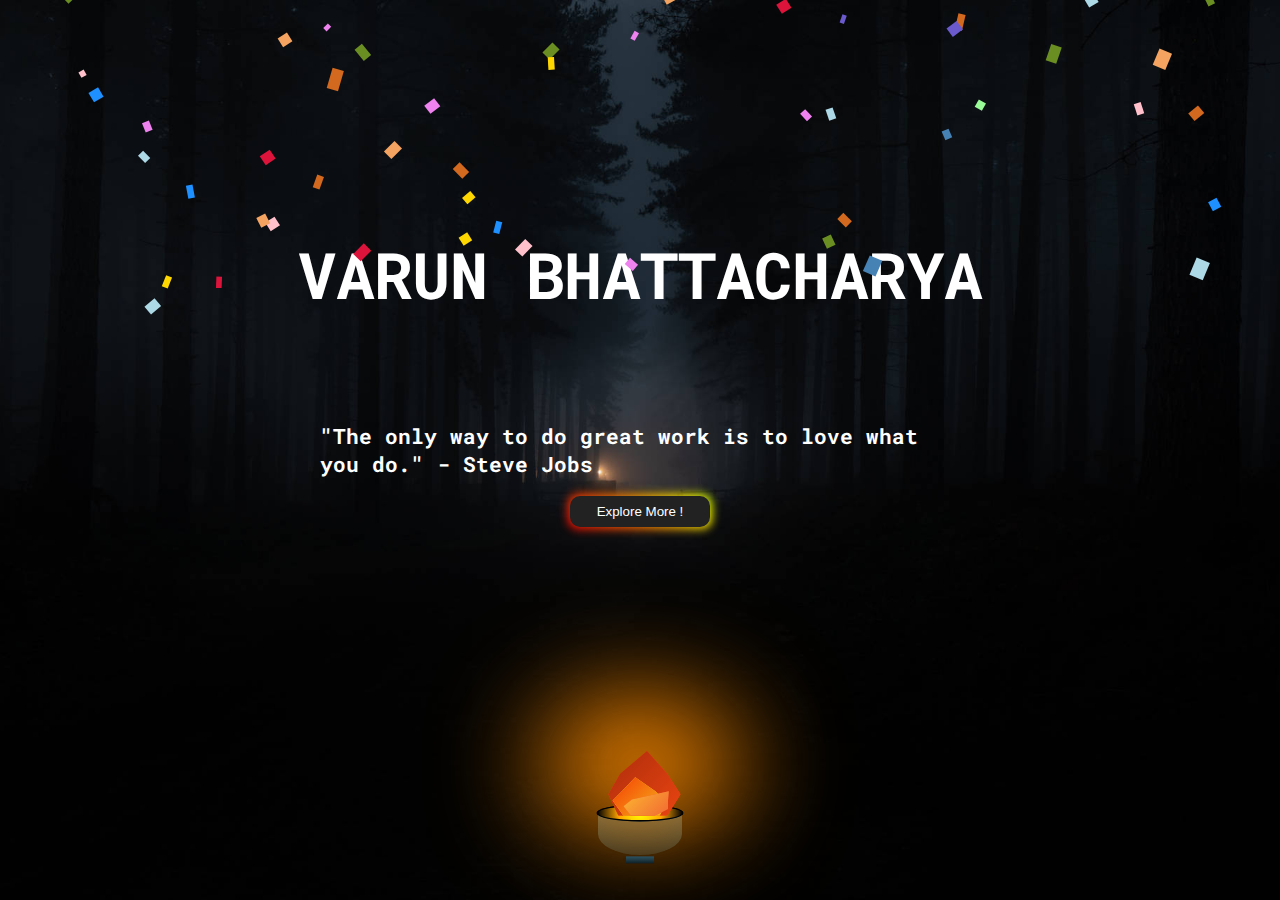
<file: index.html>
<html>

<head>
    <title>Varun Bhattacharya</title>
    <link href="assets/css/index.css" rel="stylesheet">
    <link rel="icon" type="image/png" href="images/favicon/favi.png" />
</head>

<body>
    <br>
    <div class="topMargin">
        <font face="font1" size=6px style="color: white;">
            <a href="index.html" id="samePageLink">
                <h1>VARUN BHATTACHARYA</h1>
            </a>
        </font>
        <br><br>
        <font face="font1" size=4px style="color: white;">
            <h3>
                "The only way to do great work is to love what you do." - Steve Jobs
            </h3>
        </font>
    </div>

    <button class="btnNextPage" role="button" onclick="openLoadPage()">Explore More !</button>

    <div class="btwnMargin">
        <div class="fireDiv">
            <div class="fireDiv-top"></div>
            <div class="fire">
                <div class="fire-red"></div>
                <div class="fire-orange"></div>
                <div class="fire-yellow"></div>
            </div>
            <div class="fireDiv-bottom"></div>
        </div>
    </div>

<body>

<script src="assets/js/confetti.js"></script>
<script>confetti.start();</script>
<script>
    function openLoadPage() {
        window.open("loadPage.html", "_self");
    }
</script>

</html>
</file>
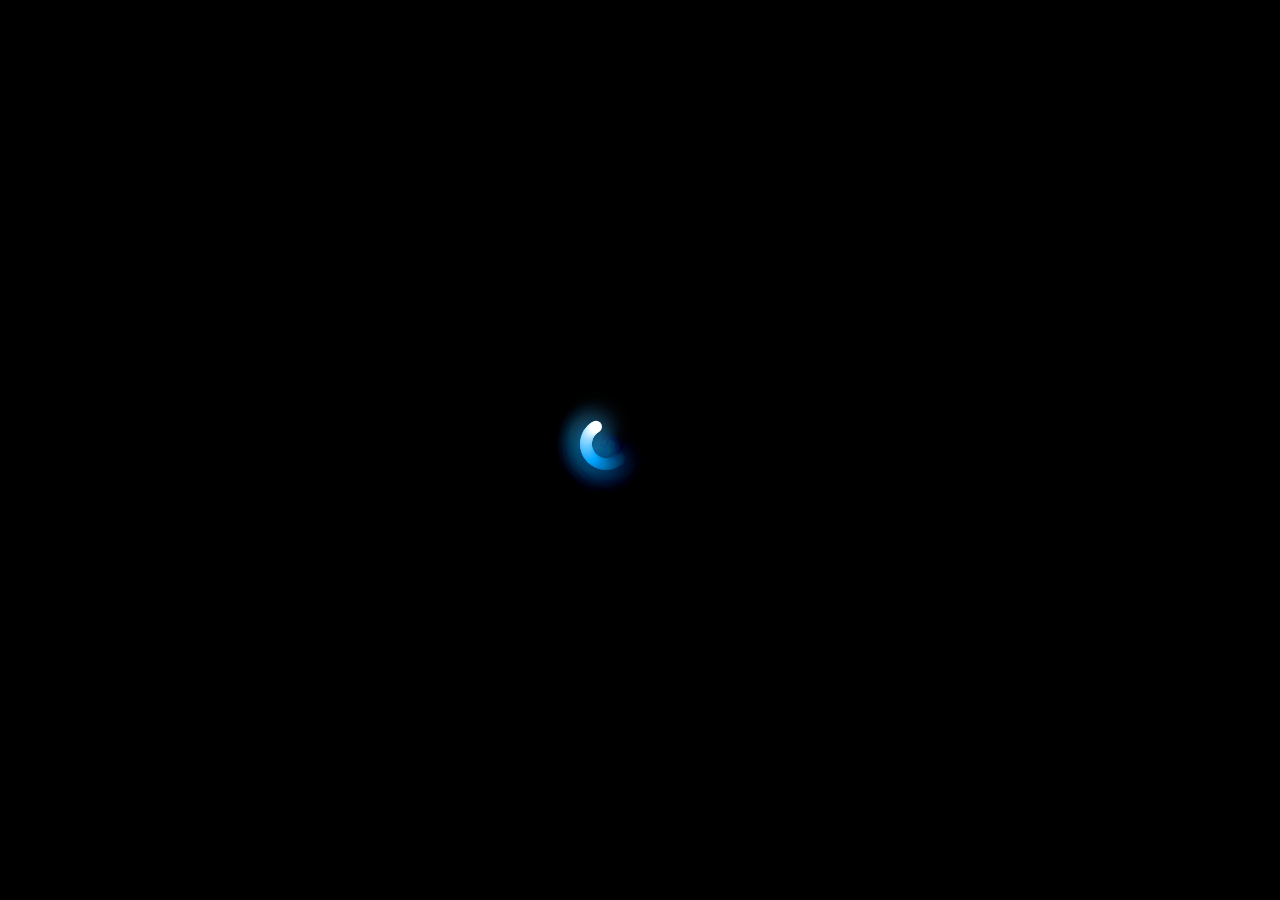
<file: loadPage.html>
<html>
    
    <head>
        <title>Loading...</title>
        <link href = "assets/css/loadPage.css" rel = "stylesheet">
        <link rel="icon" type="image/png" href="/images/favicon/favi.png" />
    </head>

    <body>
        <div></div>
        <div></div>
        <div></div>
        <div></div>
        <div></div>
        <div></div>
        <div></div>
        <div></div>
        <div></div>
        <div></div>
        <div></div>
        <div></div>
        <div></div>
        <div></div>
        <div></div>
        <div></div>
        <div></div>
        <div></div>
        <div></div>
        <div></div>
        <div></div>
        <div></div>
        <div></div>
        <div></div>
        <div></div>
        <div></div>
        <div></div>
        <div></div>
        <div></div>
        <div></div>
        <div></div>
        <div></div>
        <div></div>
        <div></div>
        <div></div>
        <div></div>
        <div></div>
        <div></div>
        <div></div>
        <div></div>
        <div></div>
        <div></div>
        <div></div>
        <div></div>
        <div></div>
        <div></div>
        <div></div>
        <div></div>
        <div></div>
        <div></div>
    </body>

    <script src = "assets/js/loadPage.js"></script>

</html>
</file>
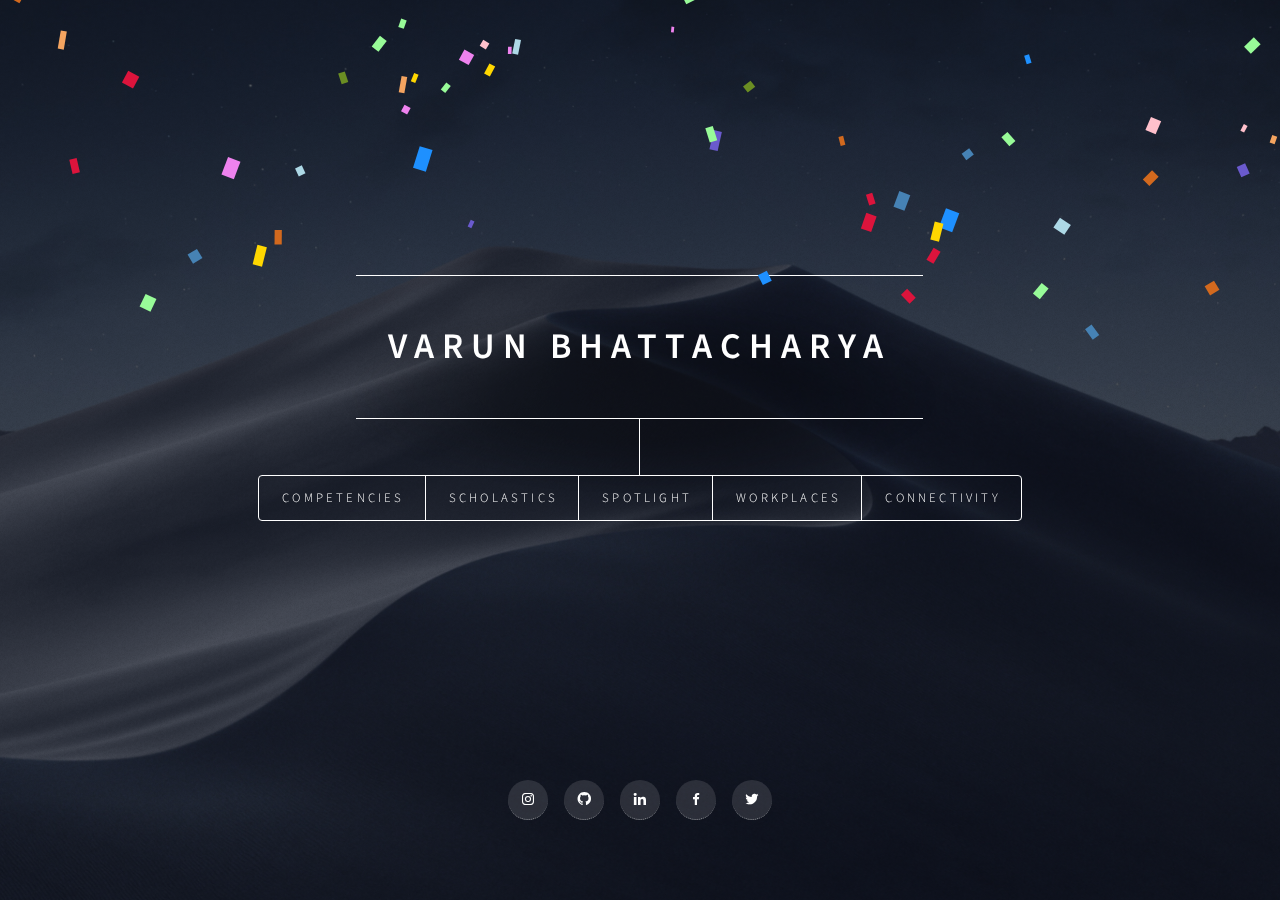
<file: mainPage.html>
<!DOCTYPE HTML>
<html>

	<head>
		<title onclick="playmusic()">Varun Bhattacharya</title>
		<meta charset="utf-8" />
		<meta name="viewport" content="width=device-width, initial-scale=1, user-scalable=no" />
		<link rel="stylesheet" href="assets/css/main.css" />
		<link rel="stylesheet" href="assets/css/custom.css" />
		<link rel="icon" type="image/png" href="/images/favicon/favi.png" />

		<!-- Box Icons Linksheet -->
		<link href='https://cdn.jsdelivr.net/npm/boxicons@2.0.5/css/boxicons.min.css' rel='stylesheet'>
		<link rel="stylesheet" href="https://cdnjs.cloudflare.com/ajax/libs/font-awesome/4.7.0/css/font-awesome.min.css">

		<noscript>
			<link rel="stylesheet" href="assets/css/noscript.css" />
		</noscript>
	</head>


	<script>
		// play music when the "playmusic" id is encountered
		let checkAudio = 0;
		function playmusic() {
		  if (checkAudio == 0) {
			var music = new Audio("assets/bgMusic/etudeOp25No1_Chopin.mp3");
			music.play();
			music.autoplay = true;
			music.loop = true;
			checkAudio = 1;
		  }
		}
	  </script>


	<body class="is-preload" id="bodyCursor">

		<!-- Wrapper -->
		<div id="wrapper">
			
			<!-- Header -->
			<header id="header">
				<div class="content">
					<div class="inner">
						<h1><a href="index.html">
								<div id="mainName">Varun Bhattacharya</div>
							</a></h1>
					</div>
				</div>
				<nav>
					<ul>
						<li><a href="#projects" id="pointerCursor" onclick="playmusic()">Competencies</a></li>
						<li><a href="#education" id="pointerCursor" onclick="playmusic()">Scholastics</a></li>
						<li><a href="#about" id="pointerCursor" onclick="playmusic()">Spotlight</a></li>
						<li><a href="#work" id="pointerCursor" onclick="playmusic()">Workplaces</a></li>
						<li><a href="#contact" id="pointerCursor" onclick="playmusic()">Connectivity</a></li>
					</ul>
				</nav>

			</header>

			<!-- Main -->
			<div id="main">

				<!-- Intro -->
				<article id="about">
					<h2 class="major">About</h2>
					<img class="profileImg" src="images/profileImg/VarunProfileImg.png" alt="Varun Bhattacharya">
					<br>
					<p>
						<font face="font1">
							Hi, I am Varun Bhattacharya !!!
							<br><br>
							Glad to see you here !!!
							<br><br>
							I am a hardworking and ambitious individual with a great passion for the software industry. I am extremely
							patient, self-motivated, and very adaptable to accomplish challenging objectives. Very successful in
							building strong and healthy relationships with colleagues in order to achieve better results.
							Also, I am a classical pianist. I like to listen to classical piano music and play them as well with
							favorite pianist Franz Liszt.
					</p>
					<p>
						Check out my Resume and CV below !!!
						<ul>
							<li><b>Resume:</b> <div id = "certiDiv" onclick = "resumeButton()"><i id = "certiLink" class = "fa" style = "font-size: 18px;">&#xf08e;</i></div></li>
							<li><b>CV:</b> <div id = "certiDiv" onclick = "resumeButton()"><i id = "certiLink" class = "fa" style = "font-size: 18px;">&#xf08e;</i></div></li>
							<li><b>Location:</b> Hyderabad, India</li>
						</ul>
						</font>
					</p>
				</article>
				
				<!-- Work -->
				<article id="work">
					<h2 class="major">Experience</h2>
					<div id="expBarAllign" onclick="internshipShow()"><b>Navigating Careers</b></div>
					<div id="expBarAllign" onclick="professionalExpShow()"><b>Corporate Insights</b></div>
					<div id="expBarAllign" onclick="clubChapShow()"><b>Beyond Campus</b></div>
					<div id="expBarAllign" onclick="achievementsShow()"><b>Success Highlights</b></div>
					<br><br>
					<p id="experienceSection"></p>
				</article>

				<!-- Education -->
				<article id="education">
					<h2 class="major">Education</h2>
						<font face="font1" size=5px>
							<div id="eduBarAllign" onclick="academicShow()">
								<b>Academic</b>
							</div>
							<div id="eduBarAllign" onclick="certificationsShow()">
								<b>Certifications</b>
							</div>
						</font>
					<p id="educationSection"></p>
				</article>

				<!-- Projects and Skills -->
				<article id="projects">
					<h2 class="major">Proficiencies</h2>
						<font face="font1" size=5px>
							<div id="projectBarAllign" onclick="projectsShow()">
								<b>Creativity</b>
							</div>
							<div id="projectBarAllign" onclick="researchShow()">
								<b>Exploration</b>
							</div>
							<div id="projectBarAllign" onclick="skillsShow()">
								<b>Expertise</b>
							</div>
						</font>
					<br><br>
					<p id="projectSection"></p>
				</article>

				<!-- Contact -->
				<article id="contact">
					<h2 class="major">Contact</h2>
					<div id="contactDivAlign1">
						<font face="font1">
							<p>Connect with me on the following social media platforms !!</p>
						</font>
					</div>
					<ul class="icons">
						<div id="contactIconArrange">
							<li><a href="https://www.linkedin.com/in/varunbhattacharya/" class="icon fa-linkedin"
									target="_blank" id="contactButtons"><span class="label">LinkedIn</span></a></li>

							<li><a href="https://github.com/VarunBhattacharya" class="icon fa-github" target="_blank"
									id="contactButtons"><span class="label">GitHub</span></a></li>

							<li><a href="mailto:varunb.working@gmail.com?subject=Mail%20from%20Varun%20Bhattacharya%20Portfolio%20Website"
									class="icon fa-envelope" target="_blank" id="contactButtons"><span
										class="label">GMail</span></a></li>
							
							<li><a href="https://orcid.org/0009-0005-8921-4447" class="icon fa-id-badge"
									target="_blank" id="contactButtons"><span class="label">ORC-ID</span></a></li>

							<li><a href="https://www.instagram.com/themystiquesleepypioneer/" class="icon fa-instagram"
									target="_blank" id="contactButtons"><span class="label">Instagram</span></a></li>

							<li><a href="https://www.facebook.com/ACorrosiveUranium" class="icon fa-facebook"
									target="_blank" id="contactButtons"><span class="label">Facebook</span></a></li>

							<li><a href="https://twitter.com/VarunOffficial" class="icon fa-twitter" target="_blank"
									id="contactButtons"><span class="label">Twitter</span></a></li>

							<li><a href="https://www.youtube.com/@popapil" class="icon fa-youtube-play" target="_blank"
									id="contactButtons"><span class="label">Youtube</span></a></li>
						</div>
					</ul>
					<div id="contactDivAlign2">
						<font face="font1">
							<b>
								"It is during our darkest moments that we must focus to see the light."
							</b>
						</font>
					</div>
					<div id="contactDivAlign3">
						<font face="font1">
							<b>
								- Aristotle
							</b>
						</font>
					</div>
				</article>

			</div>

			<!-- Footer -->
			<footer id="footer">
				<p class="midPos">
				<div class="social-links">
					<a href="https://www.instagram.com/themystiquesleepypioneer/" target="_blank" class="instagram"
						id="pointerCursor"><i class="bx bxl-instagram"></i></a>
					<a href="https://github.com/VarunBhattacharya" target="_blank" class="github" id="pointerCursor"><i
							class="bx bxl-github"></i></a>
					<a href="https://www.linkedin.com/in/varunbhattacharya/" target="_blank" class="linkedin"
						id="pointerCursor"><i class="bx bxl-linkedin"></i></a>
					<a href="https://www.facebook.com/ACorrosiveUranium" target="_blank" class="facebook"
						id="pointerCursor"><i class="bx bxl-facebook"></i></a>
					<a href="https://twitter.com/VarunOffficial" target="_blank" class="twitter" id="pointerCursor"><i
							class="bx bxl-twitter"></i></a>
				</div>
				</p>
			</footer>
		</div>

		<!-- Background Image -->
		<div id="bg"></div>
	</body>

	<!-- Scripts -->
	<script src="assets/js/jquery.min.js"></script>
	<script src="assets/js/browser.min.js"></script>
	<script src="assets/js/breakpoints.min.js"></script>
	<script src="assets/js/util.js"></script>
	<script src="assets/js/main.js"></script>
	<script src="assets/js/custom.js"></script>
	<script src="assets/js/confetti.js"></script>
	<script src="assets/js/confettiEffect.js"></script>

</html>
</file>
<file: assets/css/index.css>
@font-face {
    font-family: font1;
    src: url(../fonts/RobotoMono-VariableFont.ttf);
}

body {
    background: black;
    padding: 0;
    margin: 0;
    height: 100vh;
    display: grid;
    place-items: center;
    overflow: hidden;

    cursor: url(../../images/cursor/customCursor.png), auto;
    background-image: url(../../images/background/firstPageImg.jpg);
    background-size: cover;
    background-position: center;
}

/*Custom CSS START*/
.topMargin {
    margin-top: 20px;
    align-items: center;
    display: block;
    margin-left: auto;
    margin-right: auto;
}

.topMargin h3 {
    margin: 0;
    position: absolute;
    top: 50%;
    left: 50%;
    -ms-transform: translate(-50%, -50%);
    transform: translate(-50%, -50%);
}

.btwnMargin {
    margin-top: 190px;
}

#samePageLink {
    text-decoration: none;
    color: white;
    cursor: url(../../images/cursor/customCursorPointer.png), auto;
}

#samePageLink h1:hover {
    transform: scale(1.01);
    color: rgb(206, 203, 203);
}

/*Custom CSS END*/


/*FIRE STYLING START*/
.fireDiv {
    display: block;
    border: 1px solid black;
    width: 60px;
    height: 30px;
    border-radius: 0 0 100% 100%;
    position: relative;
    background: linear-gradient(to top, #0f2027, #203a43, #2c5364);
    transform: scale(1.4);
}

.fireDiv .fireDiv-top {
    width: 60px;
    height: 10px;
    border-radius: 100%;
    position: absolute;
    bottom: 24px;
    right: -1px;
    border: 1px solid black;
    background-image: radial-gradient(circle, yellow, orange, black);
    box-shadow: 0px -35px 77px 41px darkorange;
}

.fireDiv .fireDiv-bottom {
    width: 20px;
    height: 5px;
    background: linear-gradient(to top, #0f2027, #203a43, #2c5364);
    position: absolute;
    bottom: -6px;
    right: 20px;
}

.fireDiv .fire {
    display: block;
    width: 60px;
    height: 60px;
    position: relative;
    top: -68px;
    right: -2px;
}

.fireDiv .fire .fire-red {
    background-color: #eb4511;
    background-image: linear-gradient(315deg, #eb4511 0%, #b02e0c 74%);
    display: block;
    position: absolute;
    height: 70px;
    width: 60px;
    clip-path: polygon(55% 34%, 79% 57%, 95% 78%, 79% 100%, 21% 100%, 9% 78%, 23% 57%);
    transition-timing-function: ease-out;
    animation: pulse1 0.5s infinite;
    box-shadow: -9px -52px 72px 21px rgba(255, 203, 47, 0.37);
}

@keyframes pulse1 {
    0% {
        clip-path: polygon(55% 34%, 79% 57%, 95% 78%, 79% 100%, 21% 100%, 9% 78%, 23% 57%);
    }

    50% {
        clip-path: polygon(56% 25%, 79% 54%, 94% 72%, 79% 100%, 21% 100%, 9% 74%, 23% 55%);
    }

    100% {
        clip-path: polygon(57% 0, 83% 41%, 94% 67%, 79% 100%, 21% 100%, 8% 64%, 24% 45%);
    }
}

.fireDiv .fire .fire-orange {
    bottom: -10px;
    background-color: #f5d020;
    background-image: linear-gradient(315deg, #f5d020 0%, #f53803 74%);
    position: absolute;
    display: block;
    height: 50px;
    width: 60px;
    clip-path: polygon(41% 45%, 65% 65%, 78% 80%, 70% 100%, 27% 100%, 14% 78%, 25% 65%);
    transition-timing-function: ease-out;
    animation: pulse2 0.3s infinite;
}

@keyframes pulse2 {
    0% {
        clip-path: polygon(41% 45%, 65% 65%, 78% 80%, 70% 100%, 27% 100%, 14% 78%, 25% 65%);
    }

    50% {
        clip-path: polygon(45% 33%, 66% 56%, 79% 71%, 70% 100%, 27% 100%, 15% 74%, 23% 58%);
    }

    100% {
        clip-path: polygon(47% 24%, 68% 51%, 80% 65%, 70% 100%, 27% 100%, 15% 71%, 23% 53%);
    }
}

.fireDiv .fire .fire-yellow {
    bottom: -10px;
    position: absolute;
    background-color: #ef5734;
    background-image: linear-gradient(315deg, #ef5734 0%, #ffcc2f 74%);
    display: block;
    height: 40px;
    width: 60px;
    clip-path: polygon(81% 56%, 80% 73%, 80% 88%, 64% 100%, 36% 100%, 27% 83%, 37% 71%);
    transition-timing-function: ease-out;
    animation: pulse3 1s infinite;
}

@keyframes pulse3 {
    0% {
        clip-path: polygon(47% 52%, 66% 67%, 73% 83%, 64% 100%, 36% 100%, 28% 85%, 34% 69%);
    }

    50% {
        clip-path: polygon(54% 45%, 66% 65%, 72% 84%, 64% 100%, 36% 100%, 31% 85%, 33% 68%);
    }

    100% {
        clip-path: polygon(44% 43%, 61% 60%, 72% 82%, 64% 100%, 36% 100%, 29% 88%, 33% 70%);
    }
}

/*FIRE STYLING END*/



/*BUTTON STYLING*/
.btnNextPage {
    padding: 0.6em 2em;
    border: none;
    outline: none;
    color: rgb(255, 255, 255);
    background: #111;
    cursor: url(../../images/cursor/customCursorPointer.png), auto;
    position: relative;
    z-index: 0;
    border-radius: 10px;
    user-select: none;
    -webkit-user-select: none;
    touch-action: manipulation;
}

.btnNextPage:hover {
    transform: scale3d(1.05, 1.05, 1);
}

.btnNextPage:before {
    content: "";
    background: linear-gradient(45deg,
            #ff0000,
            #ff7300,
            #fffb00,
            #48ff00,
            #00ffd5,
            #002bff,
            #7a00ff,
            #ff00c8,
            #ff0000);
    position: absolute;
    top: -2px;
    left: -2px;
    background-size: 400%;
    z-index: -1;
    filter: blur(5px);
    -webkit-filter: blur(5px);
    width: calc(100% + 4px);
    height: calc(100% + 4px);
    animation: glowing-btnNextPage 20s linear infinite;
    transition: opacity 0.3s ease-in-out;
    border-radius: 10px;
}

@keyframes glowing-btnNextPage {
    0% {
        background-position: 0 0;
    }

    50% {
        background-position: 400% 0;
    }

    100% {
        background-position: 0 0;
    }
}

.btnNextPage:after {
    z-index: -1;
    content: "";
    position: absolute;
    width: 100%;
    height: 100%;
    background: #222;
    left: 0;
    top: 0;
    border-radius: 10px;
}

/*BUTTON STYLING END*/
</file>
<file: assets/css/loadPage.css>
body {
	cursor: url(../../images/cursor/customCursor.png), auto;
}

div {
  width: 12px;
  height: 12px;
  background: black;
  border-radius: 50%;
  position: absolute;
  left: 50%;
  bottom: 50%;
}

div:nth-child(0) {
  background: black;
  box-shadow: 0 0 20px 20px rgba(0, 85, 128, 0.03);
}

div:nth-child(1) {
  background: #00070a;
  box-shadow: 0 0 20px 20px rgba(0, 88, 133, 0.03);
}

div:nth-child(2) {
  background: #000e14;
  box-shadow: 0 0 20px 20px rgba(0, 92, 138, 0.03);
}

div:nth-child(3) {
  background: #00141f;
  box-shadow: 0 0 20px 20px rgba(0, 95, 143, 0.03);
}

div:nth-child(4) {
  background: #001b29;
  box-shadow: 0 0 20px 20px rgba(0, 99, 148, 0.03);
}

div:nth-child(5) {
  background: #002233;
  box-shadow: 0 0 20px 20px rgba(0, 102, 153, 0.03);
}

div:nth-child(6) {
  background: #00293d;
  box-shadow: 0 0 20px 20px rgba(0, 105, 158, 0.03);
}

div:nth-child(7) {
  background: #003047;
  box-shadow: 0 0 20px 20px rgba(0, 109, 163, 0.03);
}

div:nth-child(8) {
  background: #003652;
  box-shadow: 0 0 20px 20px rgba(0, 112, 168, 0.03);
}

div:nth-child(9) {
  background: #003d5c;
  box-shadow: 0 0 20px 20px rgba(0, 116, 173, 0.03);
}

div:nth-child(10) {
  background: #004466;
  box-shadow: 0 0 20px 20px rgba(0, 119, 179, 0.03);
}

div:nth-child(11) {
  background: #004b70;
  box-shadow: 0 0 20px 20px rgba(0, 122, 184, 0.03);
}

div:nth-child(12) {
  background: #00527a;
  box-shadow: 0 0 20px 20px rgba(0, 126, 189, 0.03);
}

div:nth-child(13) {
  background: #005885;
  box-shadow: 0 0 20px 20px rgba(0, 129, 194, 0.03);
}

div:nth-child(14) {
  background: #005f8f;
  box-shadow: 0 0 20px 20px rgba(0, 133, 199, 0.03);
}

div:nth-child(15) {
  background: #006699;
  box-shadow: 0 0 20px 20px rgba(0, 136, 204, 0.03);
}

div:nth-child(16) {
  background: #006da3;
  box-shadow: 0 0 20px 20px rgba(0, 139, 209, 0.03);
}

div:nth-child(17) {
  background: #0074ad;
  box-shadow: 0 0 20px 20px rgba(0, 143, 214, 0.03);
}

div:nth-child(18) {
  background: #007ab8;
  box-shadow: 0 0 20px 20px rgba(0, 146, 219, 0.03);
}

div:nth-child(19) {
  background: #0081c2;
  box-shadow: 0 0 20px 20px rgba(0, 150, 224, 0.03);
}

div:nth-child(20) {
  background: #0088cc;
  box-shadow: 0 0 20px 20px rgba(0, 153, 230, 0.03);
}

div:nth-child(21) {
  background: #008fd6;
  box-shadow: 0 0 20px 20px rgba(0, 156, 235, 0.03);
}

div:nth-child(22) {
  background: #0096e0;
  box-shadow: 0 0 20px 20px rgba(0, 160, 240, 0.03);
}

div:nth-child(23) {
  background: #009ceb;
  box-shadow: 0 0 20px 20px rgba(0, 163, 245, 0.03);
}

div:nth-child(24) {
  background: #00a3f5;
  box-shadow: 0 0 20px 20px rgba(0, 167, 250, 0.03);
}

div:nth-child(25) {
  background: #00aaff;
  box-shadow: 0 0 20px 20px rgba(0, 170, 255, 0.03);
}

div:nth-child(26) {
  background: #0aadff;
  box-shadow: 0 0 20px 20px rgba(5, 172, 255, 0.03);
}

div:nth-child(27) {
  background: #14b1ff;
  box-shadow: 0 0 20px 20px rgba(10, 173, 255, 0.03);
}

div:nth-child(28) {
  background: #1fb4ff;
  box-shadow: 0 0 20px 20px rgba(15, 175, 255, 0.03);
}

div:nth-child(29) {
  background: #29b8ff;
  box-shadow: 0 0 20px 20px rgba(20, 177, 255, 0.03);
}

div:nth-child(30) {
  background: #33bbff;
  box-shadow: 0 0 20px 20px rgba(26, 179, 255, 0.03);
}

div:nth-child(31) {
  background: #3dbeff;
  box-shadow: 0 0 20px 20px rgba(31, 180, 255, 0.03);
}

div:nth-child(32) {
  background: #47c2ff;
  box-shadow: 0 0 20px 20px rgba(36, 182, 255, 0.03);
}

div:nth-child(33) {
  background: #52c5ff;
  box-shadow: 0 0 20px 20px rgba(41, 184, 255, 0.03);
}

div:nth-child(34) {
  background: #5cc9ff;
  box-shadow: 0 0 20px 20px rgba(46, 185, 255, 0.03);
}

div:nth-child(35) {
  background: #66ccff;
  box-shadow: 0 0 20px 20px rgba(51, 187, 255, 0.03);
}

div:nth-child(36) {
  background: #70cfff;
  box-shadow: 0 0 20px 20px rgba(56, 189, 255, 0.03);
}

div:nth-child(37) {
  background: #7ad3ff;
  box-shadow: 0 0 20px 20px rgba(61, 190, 255, 0.03);
}

div:nth-child(38) {
  background: #85d6ff;
  box-shadow: 0 0 20px 20px rgba(66, 192, 255, 0.03);
}

div:nth-child(39) {
  background: #8fdaff;
  box-shadow: 0 0 20px 20px rgba(71, 194, 255, 0.03);
}

div:nth-child(40) {
  background: #99ddff;
  box-shadow: 0 0 20px 20px rgba(77, 196, 255, 0.03);
}

div:nth-child(41) {
  background: #a3e0ff;
  box-shadow: 0 0 20px 20px rgba(82, 197, 255, 0.03);
}

div:nth-child(42) {
  background: #ade4ff;
  box-shadow: 0 0 20px 20px rgba(87, 199, 255, 0.03);
}

div:nth-child(43) {
  background: #b8e7ff;
  box-shadow: 0 0 20px 20px rgba(92, 201, 255, 0.03);
}

div:nth-child(44) {
  background: #c2ebff;
  box-shadow: 0 0 20px 20px rgba(97, 202, 255, 0.03);
}

div:nth-child(45) {
  background: #cceeff;
  box-shadow: 0 0 20px 20px rgba(102, 204, 255, 0.03);
}

div:nth-child(46) {
  background: #d6f1ff;
  box-shadow: 0 0 20px 20px rgba(107, 206, 255, 0.03);
}

div:nth-child(47) {
  background: #e0f5ff;
  box-shadow: 0 0 20px 20px rgba(112, 207, 255, 0.03);
}

div:nth-child(48) {
  background: #ebf8ff;
  box-shadow: 0 0 20px 20px rgba(117, 209, 255, 0.03);
}

div:nth-child(49) {
  background: #f5fcff;
  box-shadow: 0 0 20px 20px rgba(122, 211, 255, 0.03);
}

div:nth-child(50) {
  background: white;
  box-shadow: 0 0 20px 20px rgba(128, 213, 255, 0.03);
}

div:nth-child(51) {
  background: white;
  box-shadow: 0 0 20px 20px rgba(133, 214, 255, 0.03);
}

body {
  background: black;
}

p {
  color: white;
}
</file>
<file: assets/css/custom.css>
@font-face {
	font-family: font1;
	src: url(../fonts/RobotoMono-VariableFont.ttf);

}

body {
	cursor: url(../../images/cursor/customCursor.png), auto;
}

#pointerCursor {
	cursor: url(../../images/cursor/customCursorPointer.png), auto;
}

#mainName {
	cursor: url(../../images/cursor/customCursorPointer.png), auto;
}

#mainName:hover {
	color: rgb(107,114,133);
	transform: scale(1.01);
}

/*INTRO SECTION*/
.profileImg {
	display: block;
	margin-left: auto;
	margin-right: auto;
	width: 50%;

}

/*INTRO SECTION END*/



/*EDUCATION SECTION*/
#eduBarAllign {
	display: inline-block;
	font-size: 18px;
	margin-right: 40px;
	cursor: url(../../images/cursor/customCursorPointer.png), auto;
	text-shadow: 0 0 5px #fff,
	0 0 10px #6b728536,
	0 0 20px #54627c3b,
	0 0 30px #5b6c823b,
	0 0 40px #38476031,
	0 0 55px #2e384e38,
	0 0 70px #2d3c5c36;
}

#eduBarAllign:hover {
	transform: scale(1.1);
	background-color: rgba(255, 255, 255, 0.075);
}

#certBarAllign {
	display: inline-block;
	font-size: 18px;
	margin-left: 50px;
	cursor: url(../../images/cursor/customCursorPointer.png), auto;
	text-shadow: 0 0 5px #fff,
	0 0 10px #6b728536,
	0 0 20px #54627c3b,
	0 0 30px #5b6c823b,
	0 0 40px #38476031,
	0 0 55px #2e384e38,
	0 0 70px #2d3c5c36;
}

#certBarAllign:hover {
	transform: scale(1.1);
	background-color: rgba(255, 255, 255, 0.075);
}

#certiDiv {
	display: inline-block;
	cursor: url(../../images/cursor/customCursorPointer.png), auto;
}

#certiLink {
	display: inline-block;
	cursor: url(../../images/cursor/customCursorPointer.png), auto;
}

#certiLink:hover {
	transform: scale(1.2);
}

/*EDUCATION SECTION END*/



/*EXPERIENCE SECTION*/
#expBarAllign {
	display: inline-block;
	font-size: 18px;
	margin-right: 18px;
	cursor: url(../../images/cursor/customCursorPointer.png), auto;
	text-shadow: 0 0 5px #fff,
	0 0 10px #6b728536,
	0 0 20px #54627c3b,
	0 0 30px #5b6c823b,
	0 0 40px #38476031,
	0 0 55px #2e384e38,
	0 0 70px #2d3c5c36;
}

#expBarAllign:hover {
	transform: scale(1.1);
	background-color: rgba(255, 255, 255, 0.075);
}

#internLinkAllign {
	display: inline-block;
	/* text-align: center; */
	cursor: url(../../images/cursor/customCursorPointer.png), auto;
}

#internLinkAllign:hover {
	background-color: rgba(255, 255, 255, 0.075);
}

#experienceTextAllign1 {
	display: inline-block;
	margin-left: 20px;
	margin-top: -30px;
}

#experienceTextAllign2 {
	display: inline-block;
	margin-left: -10px;
	margin-top: 5px;
}

/*EXPERIENCE SECTION END*/



/*PROJECTS SECTION START*/
#projectBarAllign {
	display: inline-block;
	font-size: 18px;
	margin-right: 18px;
	cursor: url(../../images/cursor/customCursorPointer.png), auto;
	text-shadow: 0 0 5px #fff,
	0 0 10px #6b728536,
	0 0 20px #54627c3b,
	0 0 30px #5b6c823b,
	0 0 40px #38476031,
	0 0 55px #2e384e38,
	0 0 70px #2d3c5c36;
}

#projectBarAllign:hover {
	transform: scale(1.1);
	background-color: rgba(255, 255, 255, 0.075);
}

#skillIconArrange {
	display: inline-block;
	margin-right: 5px;
	cursor: url(../../images/cursor/customCursorPointer.png), auto;
}

#skillIconArrange:hover {
	transform: scale(1.2);
}

#skillIconSection1 {
	display: inline-block;
	margin-left: 20px;
	word-spacing: 25px;
	margin-top: -30px;
}

#skillIconSection2 {
	display: inline-block;
	margin-left: -10px;
	word-spacing: 25px;
	margin-top: 5px;
}

#projectDivLink {
	display: inline-block;
	text-align: center;
	cursor: url(../../images/cursor/customCursorPointer.png), auto;
}

#projectLink {
	display: inline-block;
	cursor: url(../../images/cursor/customCursorPointer.png), auto;
}

#projectLink:hover {
	transform: scale(1.2);
}

#projectTextAllign1 {
	display: inline-block;
	margin-left: 20px;
	margin-top: -5px;
}

/*PROJECTS SECTION END*/


/*CONTACT SECTION START*/
#contactDivAlign1 {
	display: block;
	margin-left: auto;
	margin-right: auto;
}

#contactDivAlign2 {
	display: block;
	margin-left: auto;
	margin-right: auto;
	width: 90%;
}

#contactDivAlign3 {
	display: block;
	margin-left: auto;
	margin-right: 0;
	margin-top: -10px;
	width: 40%;
}

#contactIconArrange {
	display: inline-block;
	margin-left: 16%;
	margin-top: -20px;
}

#contactButtons {
	cursor: url(../../images/cursor/customCursorPointer.png), auto;
}

#contactButtons:hover {
	transform: scale(1.2);
}

/*CONTACT SECTION END*/





/*FOOTER SECTION START*/
#footer .social-links {
	display: flex;
	justify-content: center;
	align-items: center;
	cursor: url(../../images/cursor/customCursorPointer.png), auto;
}

#footer .social-links a {
	margin: 0 0.5rem;
	background: rgba(255, 255, 255, 0.116);
	justify-content: center;
	align-items: center;
	border-radius: 50%;
	width: 40px;
	height: 40px;
	margin-right: 8px;
	display: flex;
}

#footer .social-links a:hover {
	background: #0e0b1477;
	transform: scale(1.2);
}

/*FOOTER SECTION END*/
</file>
<file: assets/css/noscript.css>
/* BG */

body.is-preload #bg:before {
	background-color: transparent;
}

/* Header */

body.is-preload #header {
	-moz-filter: none;
	-webkit-filter: none;
	-ms-filter: none;
	filter: none;
}

body.is-preload #header>* {
	opacity: 1;
}

body.is-preload #header .content .inner {
	max-height: none;
	padding: 3rem 2rem;
	opacity: 1;
}

/* Main */

#main article {
	opacity: 1;
	margin: 4rem 0 0 0;
}
</file>
<file: assets/css/main.css>
@import url(font-awesome.min.css);
@import url("https://fonts.googleapis.com/css?family=Source+Sans+Pro:300italic,600italic,300,600");

/*
	Dimension by HTML5 UP
	html5up.net | @ajlkn
	Free for personal and commercial use under the CCA 3.0 license (html5up.net/license)
*/

html,
body,
div,
span,
applet,
object,
iframe,
h1,
h2,
h3,
h4,
h5,
h6,
p,
blockquote,
pre,
a,
abbr,
acronym,
address,
big,
cite,
code,
del,
dfn,
em,
img,
ins,
kbd,
q,
s,
samp,
small,
strike,
strong,
sub,
sup,
tt,
var,
b,
u,
i,
center,
dl,
dt,
dd,
ol,
ul,
li,
fieldset,
form,
label,
legend,
table,
caption,
tbody,
tfoot,
thead,
tr,
th,
td,
article,
aside,
canvas,
details,
embed,
figure,
figcaption,
footer,
header,
hgroup,
menu,
nav,
output,
ruby,
section,
summary,
time,
mark,
audio,
video {
	margin: 0;
	padding: 0;
	border: 0;
	font-size: 100%;
	font: inherit;
	vertical-align: baseline;
}

article,
aside,
details,
figcaption,
figure,
footer,
header,
hgroup,
menu,
nav,
section {
	display: block;
}

body {
	line-height: 1;
}

ol,
ul {
	list-style: none;
}

blockquote,
q {
	quotes: none;
}

blockquote:before,
blockquote:after,
q:before,
q:after {
	content: '';
	content: none;
}

table {
	border-collapse: collapse;
	border-spacing: 0;
}

body {
	-webkit-text-size-adjust: none;
}

mark {
	background-color: transparent;
	color: inherit;
}

input::-moz-focus-inner {
	border: 0;
	padding: 0;
}

input,
select,
textarea {
	-moz-appearance: none;
	-webkit-appearance: none;
	-ms-appearance: none;
	appearance: none;
}

/* Basic */

@-ms-viewport {
	width: device-width;
}

@media screen and (max-width: 480px) {

	html,
	body {
		min-width: 320px;
	}

}

html {
	box-sizing: border-box;
}

*,
*:before,
*:after {
	box-sizing: inherit;
}

body {
	background: #1b1f22;
}

body.is-preload *,
body.is-preload *:before,
body.is-preload *:after {
	-moz-animation: none !important;
	-webkit-animation: none !important;
	-ms-animation: none !important;
	animation: none !important;
	-moz-transition: none !important;
	-webkit-transition: none !important;
	-ms-transition: none !important;
	transition: none !important;
}

/* Type */

html {
	font-size: 16pt;
}

@media screen and (max-width: 1680px) {

	html {
		font-size: 12pt;
	}

}

@media screen and (max-width: 736px) {

	html {
		font-size: 11pt;
	}

}

@media screen and (max-width: 360px) {

	html {
		font-size: 10pt;
	}

}

body,
input,
select,
textarea {
	color: #ffffff;
	font-family: "Source Sans Pro", sans-serif;
	font-weight: 300;
	font-size: 1rem;
	line-height: 1.65;
}

a {
	-moz-transition: color 0.2s ease-in-out, background-color 0.2s ease-in-out, border-bottom-color 0.2s ease-in-out;
	-webkit-transition: color 0.2s ease-in-out, background-color 0.2s ease-in-out, border-bottom-color 0.2s ease-in-out;
	-ms-transition: color 0.2s ease-in-out, background-color 0.2s ease-in-out, border-bottom-color 0.2s ease-in-out;
	transition: color 0.2s ease-in-out, background-color 0.2s ease-in-out, border-bottom-color 0.2s ease-in-out;
	border-bottom: dotted 1px rgba(255, 255, 255, 0.5);
	text-decoration: none;
	color: inherit;
}

a:hover {
	border-bottom-color: transparent;
}

strong,
b {
	color: #ffffff;
	font-weight: 600;
}

em,
i {
	font-style: italic;
}

p {
	margin: 0 0 2rem 0;
}

h1,
h2,
h3,
h4,
h5,
h6 {
	color: #ffffff;
	font-weight: 600;
	line-height: 1.5;
	margin: 0 0 1rem 0;
	text-transform: uppercase;
	letter-spacing: 0.2rem;
}

h1 a,
h2 a,
h3 a,
h4 a,
h5 a,
h6 a {
	color: inherit;
	text-decoration: none;
}

h1.major,
h2.major,
h3.major,
h4.major,
h5.major,
h6.major {
	border-bottom: solid 1px #ffffff;
	width: -moz-max-content;
	width: -webkit-max-content;
	width: -ms-max-content;
	width: max-content;
	padding-bottom: 0.5rem;
	margin: 0 0 2rem 0;
}

h1 {
	font-size: 2.25rem;
	line-height: 1.3;
	letter-spacing: 0.5rem;
}

h2 {
	font-size: 1.5rem;
	line-height: 1.4;
	letter-spacing: 0.5rem;
}

h3 {
	font-size: 1rem;
}

h4 {
	font-size: 0.8rem;
}

h5 {
	font-size: 0.7rem;
}

h6 {
	font-size: 0.6rem;
}

@media screen and (max-width: 736px) {

	h1 {
		font-size: 1.75rem;
		line-height: 1.4;
	}

	h2 {
		font-size: 1.25em;
		line-height: 1.5;
	}

}

sub {
	font-size: 0.8rem;
	position: relative;
	top: 0.5rem;
}

sup {
	font-size: 0.8rem;
	position: relative;
	top: -0.5rem;
}

blockquote {
	border-left: solid 4px #ffffff;
	font-style: italic;
	margin: 0 0 2rem 0;
	padding: 0.5rem 0 0.5rem 2rem;
}

code {
	background: rgba(255, 255, 255, 0.075);
	border-radius: 4px;
	font-family: "Courier New", monospace;
	font-size: 0.9rem;
	margin: 0 0.25rem;
	padding: 0.25rem 0.65rem;
}

pre {
	-webkit-overflow-scrolling: touch;
	font-family: "Courier New", monospace;
	font-size: 0.9rem;
	margin: 0 0 2rem 0;
}

pre code {
	display: block;
	line-height: 1.75;
	padding: 1rem 1.5rem;
	overflow-x: auto;
}

hr {
	border: 0;
	border-bottom: solid 1px #ffffff;
	margin: 2.75rem 0;
}

.align-left {
	text-align: left;
}

.align-center {
	text-align: center;
}

.align-right {
	text-align: right;
}

/* Form */

form {
	margin: 0 0 2rem 0;
}

form> :last-child {
	margin-bottom: 0;
}

form>.fields {
	display: -moz-flex;
	display: -webkit-flex;
	display: -ms-flex;
	display: flex;
	-moz-flex-wrap: wrap;
	-webkit-flex-wrap: wrap;
	-ms-flex-wrap: wrap;
	flex-wrap: wrap;
	width: calc(100% + 3rem);
	margin: -1.5rem 0 2rem -1.5rem;
}

form>.fields>.field {
	-moz-flex-grow: 0;
	-webkit-flex-grow: 0;
	-ms-flex-grow: 0;
	flex-grow: 0;
	-moz-flex-shrink: 0;
	-webkit-flex-shrink: 0;
	-ms-flex-shrink: 0;
	flex-shrink: 0;
	padding: 1.5rem 0 0 1.5rem;
	width: calc(100% - 1.5rem);
}

form>.fields>.field.half {
	width: calc(50% - 0.75rem);
}

form>.fields>.field.third {
	width: calc(100%/3 - 0.5rem);
}

form>.fields>.field.quarter {
	width: calc(25% - 0.375rem);
}

@media screen and (max-width: 480px) {

	form>.fields {
		width: calc(100% + 3rem);
		margin: -1.5rem 0 2rem -1.5rem;
	}

	form>.fields>.field {
		padding: 1.5rem 0 0 1.5rem;
		width: calc(100% - 1.5rem);
	}

	form>.fields>.field.half {
		width: calc(100% - 1.5rem);
	}

	form>.fields>.field.third {
		width: calc(100% - 1.5rem);
	}

	form>.fields>.field.quarter {
		width: calc(100% - 1.5rem);
	}

}

label {
	color: #ffffff;
	display: block;
	font-size: 0.8rem;
	font-weight: 300;
	letter-spacing: 0.2rem;
	line-height: 1.5;
	margin: 0 0 1rem 0;
	text-transform: uppercase;
}

input[type="text"],
input[type="password"],
input[type="email"],
input[type="tel"],
select,
textarea {
	-moz-appearance: none;
	-webkit-appearance: none;
	-ms-appearance: none;
	appearance: none;
	-moz-transition: border-color 0.2s ease-in-out, box-shadow 0.2s ease-in-out, background-color 0.2s ease-in-out;
	-webkit-transition: border-color 0.2s ease-in-out, box-shadow 0.2s ease-in-out, background-color 0.2s ease-in-out;
	-ms-transition: border-color 0.2s ease-in-out, box-shadow 0.2s ease-in-out, background-color 0.2s ease-in-out;
	transition: border-color 0.2s ease-in-out, box-shadow 0.2s ease-in-out, background-color 0.2s ease-in-out;
	background-color: transparent;
	border-radius: 4px;
	border: solid 1px #ffffff;
	color: inherit;
	display: block;
	outline: 0;
	padding: 0 1rem;
	text-decoration: none;
	width: 100%;
}

input[type="text"]:invalid,
input[type="password"]:invalid,
input[type="email"]:invalid,
input[type="tel"]:invalid,
select:invalid,
textarea:invalid {
	box-shadow: none;
}

input[type="text"]:focus,
input[type="password"]:focus,
input[type="email"]:focus,
input[type="tel"]:focus,
select:focus,
textarea:focus {
	background: rgba(255, 255, 255, 0.075);
	border-color: #ffffff;
	box-shadow: 0 0 0 1px #ffffff;
}

select {
	background-image: url("data:image/svg+xml;charset=utf8,%3Csvg xmlns='http://www.w3.org/2000/svg' width='40' height='40' preserveAspectRatio='none' viewBox='0 0 40 40'%3E%3Cpath d='M9.4,12.3l10.4,10.4l10.4-10.4c0.2-0.2,0.5-0.4,0.9-0.4c0.3,0,0.6,0.1,0.9,0.4l3.3,3.3c0.2,0.2,0.4,0.5,0.4,0.9 c0,0.4-0.1,0.6-0.4,0.9L20.7,31.9c-0.2,0.2-0.5,0.4-0.9,0.4c-0.3,0-0.6-0.1-0.9-0.4L4.3,17.3c-0.2-0.2-0.4-0.5-0.4-0.9 c0-0.4,0.1-0.6,0.4-0.9l3.3-3.3c0.2-0.2,0.5-0.4,0.9-0.4S9.1,12.1,9.4,12.3z' fill='%23ffffff' /%3E%3C/svg%3E");
	background-size: 1.25rem;
	background-repeat: no-repeat;
	background-position: calc(100% - 1rem) center;
	height: 2.75rem;
	padding-right: 2.75rem;
	text-overflow: ellipsis;
}

select option {
	color: #ffffff;
	background: #1b1f22;
}

select:focus::-ms-value {
	background-color: transparent;
}

select::-ms-expand {
	display: none;
}

input[type="text"],
input[type="password"],
input[type="email"],
select {
	height: 2.75rem;
}

textarea {
	padding: 0.75rem 1rem;
}

input[type="checkbox"],
input[type="radio"] {
	-moz-appearance: none;
	-webkit-appearance: none;
	-ms-appearance: none;
	appearance: none;
	display: block;
	float: left;
	margin-right: -2rem;
	opacity: 0;
	width: 1rem;
	z-index: -1;
}

input[type="checkbox"]+label,
input[type="radio"]+label {
	text-decoration: none;
	-moz-user-select: none;
	-webkit-user-select: none;
	-ms-user-select: none;
	user-select: none;
	color: #ffffff;
	cursor: url(../../images/cursor/customCursorPointer.png), auto;;
	display: inline-block;
	font-size: 0.8rem;
	font-weight: 300;
	margin: 0 0 0.5rem 0;
	padding-left: 2.65rem;
	padding-right: 0.75rem;
	position: relative;
}

input[type="checkbox"]+label:before,
input[type="radio"]+label:before {
	-moz-osx-font-smoothing: grayscale;
	-webkit-font-smoothing: antialiased;
	font-family: FontAwesome;
	font-style: normal;
	font-weight: normal;
	text-transform: none !important;
}

input[type="checkbox"]+label:before,
input[type="radio"]+label:before {
	-moz-transition: border-color 0.2s ease-in-out, box-shadow 0.2s ease-in-out, background-color 0.2s ease-in-out;
	-webkit-transition: border-color 0.2s ease-in-out, box-shadow 0.2s ease-in-out, background-color 0.2s ease-in-out;
	-ms-transition: border-color 0.2s ease-in-out, box-shadow 0.2s ease-in-out, background-color 0.2s ease-in-out;
	transition: border-color 0.2s ease-in-out, box-shadow 0.2s ease-in-out, background-color 0.2s ease-in-out;
	border-radius: 4px;
	border: solid 1px #ffffff;
	content: '';
	display: inline-block;
	height: 1.65rem;
	left: 0;
	line-height: calc(1.58125rem + 0em);
	position: absolute;
	text-align: center;
	top: -0.125rem;
	width: 1.65rem;
}

input[type="checkbox"]:checked+label:before,
input[type="radio"]:checked+label:before {
	background: #ffffff !important;
	border-color: #ffffff !important;
	color: #1b1f22;
	content: '\f00c';
}

input[type="checkbox"]:focus+label:before,
input[type="radio"]:focus+label:before {
	background: rgba(255, 255, 255, 0.075);
	border-color: #ffffff;
	box-shadow: 0 0 0 1px #ffffff;
}

input[type="checkbox"]+label:before {
	border-radius: 4px;
}

input[type="radio"]+label:before {
	border-radius: 100%;
}

::-webkit-input-placeholder {
	color: rgba(255, 255, 255, 0.5) !important;
	opacity: 1.0;
}

:-moz-placeholder {
	color: rgba(255, 255, 255, 0.5) !important;
	opacity: 1.0;
}

::-moz-placeholder {
	color: rgba(255, 255, 255, 0.5) !important;
	opacity: 1.0;
}

:-ms-input-placeholder {
	color: rgba(255, 255, 255, 0.5) !important;
	opacity: 1.0;
}

.formerize-placeholder {
	color: rgba(255, 255, 255, 0.5) !important;
	opacity: 1.0;
}

/* Box */

.box {
	border-radius: 4px;
	border: solid 1px #ffffff;
	margin-bottom: 2rem;
	padding: 1.5em;
}

.box> :last-child,
.box> :last-child> :last-child,
.box> :last-child> :last-child> :last-child {
	margin-bottom: 0;
}

.box.alt {
	border: 0;
	border-radius: 0;
	padding: 0;
}

/* Icon */

.icon {
	text-decoration: none;
	border-bottom: none;
	position: relative;
}

.icon:before {
	-moz-osx-font-smoothing: grayscale;
	-webkit-font-smoothing: antialiased;
	font-family: FontAwesome;
	font-style: normal;
	font-weight: normal;
	text-transform: none !important;
}

.icon>.label {
	display: none;
}

/* Image */

.image {
	border-radius: 4px;
	border: 0;
	display: inline-block;
	position: relative;
}

.image:before {
	pointer-events: none;
	background-image: url("../../images/overlay.png");
	background-color: rgba(19, 21, 25, 0.5);
	border-radius: 4px;
	content: '';
	display: block;
	height: 100%;
	left: 0;
	opacity: 0.5;
	position: absolute;
	top: 0;
	width: 100%;
}

.image img {
	border-radius: 4px;
	display: block;
}

.image.left,
.image.right {
	max-width: 40%;
}

.image.left img,
.image.right img {
	width: 100%;
}

.image.left {
	float: left;
	padding: 0 1.5em 1em 0;
	top: 0.25em;
}

.image.right {
	float: right;
	padding: 0 0 1em 1.5em;
	top: 0.25em;
}

.image.fit {
	display: block;
	margin: 0 0 2rem 0;
	width: 100%;
}

.image.fit img {
	width: 100%;
}

.image.main {
	display: block;
	margin: 2.5rem 0;
	width: 100%;
}

.image.main img {
	width: 100%;
}

@media screen and (max-width: 736px) {

	.image.main {
		margin: 2rem 0;
	}

}

@media screen and (max-width: 480px) {

	.image.main {
		margin: 1.5rem 0;
	}

}

/* List */

ol {
	list-style: decimal;
	margin: 0 0 2rem 0;
	padding-left: 1.25em;
}

ol li {
	padding-left: 0.25em;
}

ul {
	list-style: disc;
	margin: 0 0 2rem 0;
	padding-left: 1em;
}

ul li {
	padding-left: 0.5em;
}

ul.alt {
	list-style: none;
	padding-left: 0;
}

ul.alt li {
	border-top: solid 1px #ffffff;
	padding: 0.5em 0;
}

ul.alt li:first-child {
	border-top: 0;
	padding-top: 0;
}

dl {
	margin: 0 0 2rem 0;
}

dl dt {
	display: block;
	font-weight: 600;
	margin: 0 0 1rem 0;
}

dl dd {
	margin-left: 2rem;
}

/* Actions */

ul.actions {
	display: -moz-flex;
	display: -webkit-flex;
	display: -ms-flex;
	display: flex;
	cursor: url(../../images/cursor/customCursor.png), auto;;
	list-style: none;
	margin-left: -1rem;
	padding-left: 0;
}

ul.actions li {
	padding: 0 0 0 1rem;
	vertical-align: middle;
}

ul.actions.special {
	-moz-justify-content: center;
	-webkit-justify-content: center;
	-ms-justify-content: center;
	justify-content: center;
	width: 100%;
	margin-left: 0;
}

ul.actions.special li:first-child {
	padding-left: 0;
}

ul.actions.stacked {
	-moz-flex-direction: column;
	-webkit-flex-direction: column;
	-ms-flex-direction: column;
	flex-direction: column;
	margin-left: 0;
}

ul.actions.stacked li {
	padding: 1.3rem 0 0 0;
}

ul.actions.stacked li:first-child {
	padding-top: 0;
}

ul.actions.fit {
	width: calc(100% + 1rem);
}

ul.actions.fit li {
	-moz-flex-grow: 1;
	-webkit-flex-grow: 1;
	-ms-flex-grow: 1;
	flex-grow: 1;
	-moz-flex-shrink: 1;
	-webkit-flex-shrink: 1;
	-ms-flex-shrink: 1;
	flex-shrink: 1;
	width: 100%;
}

ul.actions.fit li>* {
	width: 100%;
}

ul.actions.fit.stacked {
	width: 100%;
}

@media screen and (max-width: 480px) {

	ul.actions:not(.fixed) {
		-moz-flex-direction: column;
		-webkit-flex-direction: column;
		-ms-flex-direction: column;
		flex-direction: column;
		margin-left: 0;
		width: 100% !important;
	}

	ul.actions:not(.fixed) li {
		-moz-flex-grow: 1;
		-webkit-flex-grow: 1;
		-ms-flex-grow: 1;
		flex-grow: 1;
		-moz-flex-shrink: 1;
		-webkit-flex-shrink: 1;
		-ms-flex-shrink: 1;
		flex-shrink: 1;
		padding: 1rem 0 0 0;
		text-align: center;
		width: 100%;
	}

	ul.actions:not(.fixed) li>* {
		width: 100%;
	}

	ul.actions:not(.fixed) li:first-child {
		padding-top: 0;
	}

	ul.actions:not(.fixed) li input[type="submit"],
	ul.actions:not(.fixed) li input[type="reset"],
	ul.actions:not(.fixed) li input[type="button"],
	ul.actions:not(.fixed) li button,
	ul.actions:not(.fixed) li .button {
		width: 100%;
	}

	ul.actions:not(.fixed) li input[type="submit"].icon:before,
	ul.actions:not(.fixed) li input[type="reset"].icon:before,
	ul.actions:not(.fixed) li input[type="button"].icon:before,
	ul.actions:not(.fixed) li button.icon:before,
	ul.actions:not(.fixed) li .button.icon:before {
		margin-left: -0.5em;
	}

}

/* Icons */

ul.icons {
	cursor: url(../../images/cursor/customCursor.png), auto;;
	list-style: none;
	padding-left: 0;
}

ul.icons li {
	display: inline-block;
	padding: 0 0.75em 0 0;
}

ul.icons li:last-child {
	padding-right: 0;
}

ul.icons li a {
	border-radius: 100%;
	box-shadow: inset 0 0 0 1px #ffffff;
	display: inline-block;
	height: 2.25rem;
	line-height: 2.25rem;
	text-align: center;
	width: 2.25rem;
}

ul.icons li a:hover {
	background-color: rgba(255, 255, 255, 0.075);
}

ul.icons li a:active {
	background-color: rgba(255, 255, 255, 0.175);
}

/* Table */

.table-wrapper {
	-webkit-overflow-scrolling: touch;
	overflow-x: auto;
}

table {
	margin: 0 0 2rem 0;
	width: 100%;
}

table tbody tr {
	border: solid 1px #ffffff;
	border-left: 0;
	border-right: 0;
}

table tbody tr:nth-child(2n + 1) {
	background-color: rgba(255, 255, 255, 0.075);
}

table td {
	padding: 0.75em 0.75em;
}

table th {
	color: #ffffff;
	font-size: 0.9em;
	font-weight: 600;
	padding: 0 0.75em 0.75em 0.75em;
	text-align: left;
}

table thead {
	border-bottom: solid 2px #ffffff;
}

table tfoot {
	border-top: solid 2px #ffffff;
}

table.alt {
	border-collapse: separate;
}

table.alt tbody tr td {
	border: solid 1px #ffffff;
	border-left-width: 0;
	border-top-width: 0;
}

table.alt tbody tr td:first-child {
	border-left-width: 1px;
}

table.alt tbody tr:first-child td {
	border-top-width: 1px;
}

table.alt thead {
	border-bottom: 0;
}

table.alt tfoot {
	border-top: 0;
}

/* Button */

input[type="submit"],
input[type="reset"],
input[type="button"],
button,
.button {
	-moz-appearance: none;
	-webkit-appearance: none;
	-ms-appearance: none;
	appearance: none;
	-moz-transition: background-color 0.2s ease-in-out, color 0.2s ease-in-out;
	-webkit-transition: background-color 0.2s ease-in-out, color 0.2s ease-in-out;
	-ms-transition: background-color 0.2s ease-in-out, color 0.2s ease-in-out;
	transition: background-color 0.2s ease-in-out, color 0.2s ease-in-out;
	background-color: transparent;
	border-radius: 4px;
	border: 0;
	box-shadow: inset 0 0 0 1px #ffffff;
	color: #ffffff !important;
	cursor: url(../../images/cursor/customCursorPointer.png), auto;;
	display: inline-block;
	font-size: 0.8rem;
	font-weight: 300;
	height: 2.75rem;
	letter-spacing: 0.2rem;
	line-height: 2.75rem;
	outline: 0;
	padding: 0 1.25rem 0 1.35rem;
	text-align: center;
	text-decoration: none;
	text-transform: uppercase;
	white-space: nowrap;
}

input[type="submit"]:hover,
input[type="reset"]:hover,
input[type="button"]:hover,
button:hover,
.button:hover {
	background-color: rgba(255, 255, 255, 0.075);
}

input[type="submit"]:active,
input[type="reset"]:active,
input[type="button"]:active,
button:active,
.button:active {
	background-color: rgba(255, 255, 255, 0.175);
}

input[type="submit"].icon:before,
input[type="reset"].icon:before,
input[type="button"].icon:before,
button.icon:before,
.button.icon:before {
	margin-right: 0.5em;
}

input[type="submit"].fit,
input[type="reset"].fit,
input[type="button"].fit,
button.fit,
.button.fit {
	width: 100%;
}

input[type="submit"].small,
input[type="reset"].small,
input[type="button"].small,
button.small,
.button.small {
	font-size: 0.6rem;
	height: 2.0625rem;
	line-height: 2.0625rem;
}

input[type="submit"].primary,
input[type="reset"].primary,
input[type="button"].primary,
button.primary,
.button.primary {
	background-color: #ffffff;
	color: #1b1f22 !important;
	font-weight: 600;
}

input[type="submit"].disabled,
input[type="submit"]:disabled,
input[type="reset"].disabled,
input[type="reset"]:disabled,
input[type="button"].disabled,
input[type="button"]:disabled,
button.disabled,
button:disabled,
.button.disabled,
.button:disabled {
	pointer-events: none;
	cursor: url(../../images/cursor/customCursor.png), auto;;
	opacity: 0.25;
}

input[type="submit"],
input[type="reset"],
input[type="button"],
button {
	line-height: calc(2.75rem - 2px);
}

/* BG */

#bg {
	-moz-transform: scale(1.0);
	-webkit-transform: scale(1.0);
	-ms-transform: scale(1.0);
	transform: scale(1.0);
	-webkit-backface-visibility: hidden;
	backface-visibility: hidden;
	position: fixed;
	top: 0;
	left: 0;
	width: 100%;
	height: 100vh;
	z-index: 1;
}

#bg:before,
#bg:after {
	content: '';
	display: block;
	position: absolute;
	top: 0;
	left: 0;
	width: 100%;
	height: 100%;
}

#bg:before {
	-moz-transition: background-color 2.5s ease-in-out;
	-webkit-transition: background-color 2.5s ease-in-out;
	-ms-transition: background-color 2.5s ease-in-out;
	transition: background-color 2.5s ease-in-out;
	-moz-transition-delay: 0.75s;
	-webkit-transition-delay: 0.75s;
	-ms-transition-delay: 0.75s;
	transition-delay: 0.75s;
	background-image: linear-gradient(to top, rgba(19, 21, 25, 0.5), rgba(19, 21, 25, 0.5)), url("../../images/overlay.png");
	background-size: auto, 256px 256px;
	background-position: center, center;
	background-repeat: no-repeat, repeat;
	z-index: 2;
}

#bg:after {
	-moz-transform: scale(1.125);
	-webkit-transform: scale(1.125);
	-ms-transform: scale(1.125);
	transform: scale(1.125);
	-moz-transition: -moz-transform 0.325s ease-in-out, -moz-filter 0.325s ease-in-out;
	-webkit-transition: -webkit-transform 0.325s ease-in-out, -webkit-filter 0.325s ease-in-out;
	-ms-transition: -ms-transform 0.325s ease-in-out, -ms-filter 0.325s ease-in-out;
	transition: transform 0.325s ease-in-out, filter 0.325s ease-in-out;
	background-image: url("../../images/background/backgroundImg.jpg");
	background-position: center;
	background-size: cover;
	background-repeat: no-repeat;
	z-index: 1;
}

body.is-article-visible #bg:after {
	-moz-transform: scale(1.0825);
	-webkit-transform: scale(1.0825);
	-ms-transform: scale(1.0825);
	transform: scale(1.0825);
	-moz-filter: blur(0.2rem);
	-webkit-filter: blur(0.2rem);
	-ms-filter: blur(0.2rem);
	filter: blur(0.2rem);
}

body.is-preload #bg:before {
	background-color: #000000;
}

/* Wrapper */

#wrapper {
	display: -moz-flex;
	display: -webkit-flex;
	display: -ms-flex;
	display: flex;
	-moz-flex-direction: column;
	-webkit-flex-direction: column;
	-ms-flex-direction: column;
	flex-direction: column;
	-moz-align-items: center;
	-webkit-align-items: center;
	-ms-align-items: center;
	align-items: center;
	-moz-justify-content: space-between;
	-webkit-justify-content: space-between;
	-ms-justify-content: space-between;
	justify-content: space-between;
	position: relative;
	min-height: 100vh;
	width: 100%;
	padding: 4rem 2rem;
	z-index: 3;
}

#wrapper:before {
	content: '';
	display: block;
}

@media screen and (max-width: 1680px) {

	#wrapper {
		padding: 3rem 2rem;
	}

}

@media screen and (max-width: 736px) {

	#wrapper {
		padding: 2rem 1rem;
	}

}

@media screen and (max-width: 480px) {

	#wrapper {
		padding: 1rem;
	}

}

/* Header */

#header {
	display: -moz-flex;
	display: -webkit-flex;
	display: -ms-flex;
	display: flex;
	-moz-flex-direction: column;
	-webkit-flex-direction: column;
	-ms-flex-direction: column;
	flex-direction: column;
	-moz-align-items: center;
	-webkit-align-items: center;
	-ms-align-items: center;
	align-items: center;
	-moz-transition: -moz-transform 0.325s ease-in-out, -moz-filter 0.325s ease-in-out, opacity 0.325s ease-in-out;
	-webkit-transition: -webkit-transform 0.325s ease-in-out, -webkit-filter 0.325s ease-in-out, opacity 0.325s ease-in-out;
	-ms-transition: -ms-transform 0.325s ease-in-out, -ms-filter 0.325s ease-in-out, opacity 0.325s ease-in-out;
	transition: transform 0.325s ease-in-out, filter 0.325s ease-in-out, opacity 0.325s ease-in-out;
	background-image: -moz-radial-gradient(rgba(0, 0, 0, 0.25) 25%, rgba(0, 0, 0, 0) 55%);
	background-image: -webkit-radial-gradient(rgba(0, 0, 0, 0.25) 25%, rgba(0, 0, 0, 0) 55%);
	background-image: -ms-radial-gradient(rgba(0, 0, 0, 0.25) 25%, rgba(0, 0, 0, 0) 55%);
	background-image: radial-gradient(rgba(0, 0, 0, 0.25) 25%, rgba(0, 0, 0, 0) 55%);
	max-width: 100%;
	text-align: center;
}

#header>* {
	-moz-transition: opacity 0.325s ease-in-out;
	-webkit-transition: opacity 0.325s ease-in-out;
	-ms-transition: opacity 0.325s ease-in-out;
	transition: opacity 0.325s ease-in-out;
	position: relative;
	margin-top: 3.5rem;
}

#header>*:before {
	content: '';
	display: block;
	position: absolute;
	top: calc(-3.5rem - 1px);
	left: calc(50% - 1px);
	width: 1px;
	height: calc(3.5rem + 1px);
	background: #ffffff;
}

#header> :first-child {
	margin-top: 0;
}

#header> :first-child:before {
	display: none;
}

#header .logo {
	width: 5.5rem;
	height: 5.5rem;
	line-height: 5.5rem;
	border: solid 1px #ffffff;
	border-radius: 100%;
}

#header .logo .icon:before {
	font-size: 2rem;
}

#header .content {
	border-style: solid;
	border-color: #ffffff;
	border-top-width: 1px;
	border-bottom-width: 1px;
	max-width: 100%;
}

#header .content .inner {
	-moz-transition: max-height 0.75s ease, padding 0.75s ease, opacity 0.325s ease-in-out;
	-webkit-transition: max-height 0.75s ease, padding 0.75s ease, opacity 0.325s ease-in-out;
	-ms-transition: max-height 0.75s ease, padding 0.75s ease, opacity 0.325s ease-in-out;
	transition: max-height 0.75s ease, padding 0.75s ease, opacity 0.325s ease-in-out;
	-moz-transition-delay: 0.25s;
	-webkit-transition-delay: 0.25s;
	-ms-transition-delay: 0.25s;
	transition-delay: 0.25s;
	padding: 3rem 2rem;
	max-height: 40rem;
	overflow: hidden;
}


#header .content .inner> :last-child {
	margin-bottom: 0;
}

#header .content p {
	text-transform: uppercase;
	letter-spacing: 0.2rem;
	font-size: 0.8rem;
	line-height: 2;
}


#header nav ul {
	display: -moz-flex;
	display: -webkit-flex;
	display: -ms-flex;
	display: flex;
	margin-bottom: 0;
	list-style: none;
	padding-left: 0;
	border: solid 1px #ffffff;
	border-radius: 4px;
}

#header nav ul li {
	padding-left: 0;
	border-left: solid 1px #ffffff;
}

#header nav ul li:first-child {
	border-left: 0;
}

#header nav ul li a {
	display: block;
	min-width: 7.5rem;
	height: 2.75rem;
	line-height: 2.75rem;
	padding: 0 1.25rem 0 1.45rem;
	text-transform: uppercase;
	letter-spacing: 0.2rem;
	font-size: 0.8rem;
	border-bottom: 0;
}

#header nav ul li a:hover {
	background-color: rgba(255, 255, 255, 0.075);
}

#header nav ul li a:active {
	background-color: rgba(255, 255, 255, 0.175);
}

#header nav.use-middle:after {
	content: '';
	display: block;
	position: absolute;
	top: 0;
	left: calc(50% - 1px);
	width: 1px;
	height: 100%;
	background: #ffffff;
}

#header nav.use-middle ul li.is-middle {
	border-left: 0;
}

body.is-article-visible #header {
	-moz-transform: scale(0.95);
	-webkit-transform: scale(0.95);
	-ms-transform: scale(0.95);
	transform: scale(0.95);
	-moz-filter: blur(0.1rem);
	-webkit-filter: blur(0.1rem);
	-ms-filter: blur(0.1rem);
	filter: blur(0.1rem);
	opacity: 0;
}

body.is-preload #header {
	-moz-filter: blur(0.125rem);
	-webkit-filter: blur(0.125rem);
	-ms-filter: blur(0.125rem);
	filter: blur(0.125rem);
}

body.is-preload #header>* {
	opacity: 0;
}

body.is-preload #header .content .inner {
	max-height: 0;
	padding-top: 0;
	padding-bottom: 0;
	opacity: 0;
}

@media screen and (max-width: 980px) {

	#header .content p br {
		display: none;
	}

}

@media screen and (max-width: 736px) {

	#header>* {
		margin-top: 2rem;
	}

	#header>*:before {
		top: calc(-2rem - 1px);
		height: calc(2rem + 1px);
	}

	#header .logo {
		width: 4.75rem;
		height: 4.75rem;
		line-height: 4.75rem;
	}

	#header .logo .icon:before {
		font-size: 1.75rem;
	}

	#header .content .inner {
		padding: 2.5rem 1rem;
	}

	#header .content p {
		line-height: 1.875;
	}

}

@media screen and (max-width: 480px) {

	#header {
		padding: 1.5rem 0;
	}

	#header .content .inner {
		padding: 2.5rem 0;
	}

	#header nav ul {
		-moz-flex-direction: column;
		-webkit-flex-direction: column;
		-ms-flex-direction: column;
		flex-direction: column;
		min-width: 10rem;
		max-width: 100%;
	}

	#header nav ul li {
		border-left: 0;
		border-top: solid 1px #ffffff;
	}

	#header nav ul li:first-child {
		border-top: 0;
	}

	#header nav ul li a {
		height: 3rem;
		line-height: 3rem;
		min-width: 0;
		width: 100%;
	}

	#header nav.use-middle:after {
		display: none;
	}

}

/* Main */

#main {
	-moz-flex-grow: 1;
	-webkit-flex-grow: 1;
	-ms-flex-grow: 1;
	flex-grow: 1;
	-moz-flex-shrink: 1;
	-webkit-flex-shrink: 1;
	-ms-flex-shrink: 1;
	flex-shrink: 1;
	display: -moz-flex;
	display: -webkit-flex;
	display: -ms-flex;
	display: flex;
	-moz-align-items: center;
	-webkit-align-items: center;
	-ms-align-items: center;
	align-items: center;
	-moz-justify-content: center;
	-webkit-justify-content: center;
	-ms-justify-content: center;
	justify-content: center;
	-moz-flex-direction: column;
	-webkit-flex-direction: column;
	-ms-flex-direction: column;
	flex-direction: column;
	position: relative;
	max-width: 100%;
	z-index: 3;
}

#main article {
	-moz-transform: translateY(0.25rem);
	-webkit-transform: translateY(0.25rem);
	-ms-transform: translateY(0.25rem);
	transform: translateY(0.25rem);
	-moz-transition: opacity 0.325s ease-in-out, -moz-transform 0.325s ease-in-out;
	-webkit-transition: opacity 0.325s ease-in-out, -webkit-transform 0.325s ease-in-out;
	-ms-transition: opacity 0.325s ease-in-out, -ms-transform 0.325s ease-in-out;
	transition: opacity 0.325s ease-in-out, transform 0.325s ease-in-out;
	padding: 4.5rem 2.5rem 1.5rem 2.5rem;
	position: relative;
	width: 40rem;
	max-width: 100%;
	background-color: rgba(27, 31, 34, 0.85);
	border-radius: 4px;
	opacity: 0;
}

#main article.active {
	-moz-transform: translateY(0);
	-webkit-transform: translateY(0);
	-ms-transform: translateY(0);
	transform: translateY(0);
	opacity: 1;
}

#main article .close {
	display: block;
	position: absolute;
	top: 0;
	right: 0;
	width: 4rem;
	height: 4rem;
	cursor: url(../../images/cursor/customCursorPointer.png), auto;;
	text-indent: 4rem;
	overflow: hidden;
	white-space: nowrap;
}

#main article .close:before {
	-moz-transition: background-color 0.2s ease-in-out;
	-webkit-transition: background-color 0.2s ease-in-out;
	-ms-transition: background-color 0.2s ease-in-out;
	transition: background-color 0.2s ease-in-out;
	content: '';
	display: block;
	position: absolute;
	top: 0.75rem;
	left: 0.75rem;
	width: 2.5rem;
	height: 2.5rem;
	border-radius: 100%;
	background-position: center;
	background-image: url("data:image/svg+xml;charset=utf8,%3Csvg xmlns='http://www.w3.org/2000/svg' xmlns:xlink='http://www.w3.org/1999/xlink' width='20px' height='20px' viewBox='0 0 20 20' zoomAndPan='disable'%3E%3Cstyle%3Eline %7B stroke: %23ffffff%3B stroke-width: 1%3B %7D%3C/style%3E%3Cline x1='2' y1='2' x2='18' y2='18' /%3E%3Cline x1='18' y1='2' x2='2' y2='18' /%3E%3C/svg%3E");
	background-size: 20px 20px;
	background-repeat: no-repeat;
}

#main article .close:hover:before {
	background-color: rgba(255, 255, 255, 0.075);
}

#main article .close:active:before {
	background-color: rgba(255, 255, 255, 0.175);
}

@media screen and (max-width: 736px) {

	#main article {
		padding: 3.5rem 2rem 0.5rem 2rem;
	}

	#main article .close:before {
		top: 0.875rem;
		left: 0.875rem;
		width: 2.25rem;
		height: 2.25rem;
		background-size: 14px 14px;
	}

}

@media screen and (max-width: 480px) {

	#main article {
		padding: 3rem 1.5rem 0.5rem 1.5rem;
	}

}

/* Footer */

#footer {
	-moz-transition: -moz-transform 0.325s ease-in-out, -moz-filter 0.325s ease-in-out, opacity 0.325s ease-in-out;
	-webkit-transition: -webkit-transform 0.325s ease-in-out, -webkit-filter 0.325s ease-in-out, opacity 0.325s ease-in-out;
	-ms-transition: -ms-transform 0.325s ease-in-out, -ms-filter 0.325s ease-in-out, opacity 0.325s ease-in-out;
	transition: transform 0.325s ease-in-out, filter 0.325s ease-in-out, opacity 0.325s ease-in-out;
	width: 100%;
	max-width: 100%;
	margin-top: 2rem;
	text-align: center;
}

#footer .midPos {
	letter-spacing: 0.2rem;
	font-size: 0.6rem;
	opacity: 0.75;
	margin-bottom: 0;
	text-transform: uppercase;
	margin: auto;
}


body.is-article-visible #footer {
	-moz-transform: scale(0.95);
	-webkit-transform: scale(0.95);
	-ms-transform: scale(0.95);
	transform: scale(0.95);
	-moz-filter: blur(0.1rem);
	-webkit-filter: blur(0.1rem);
	-ms-filter: blur(0.1rem);
	filter: blur(0.1rem);
	opacity: 0;
}

body.is-preload #footer {
	opacity: 0;
}
</file>
